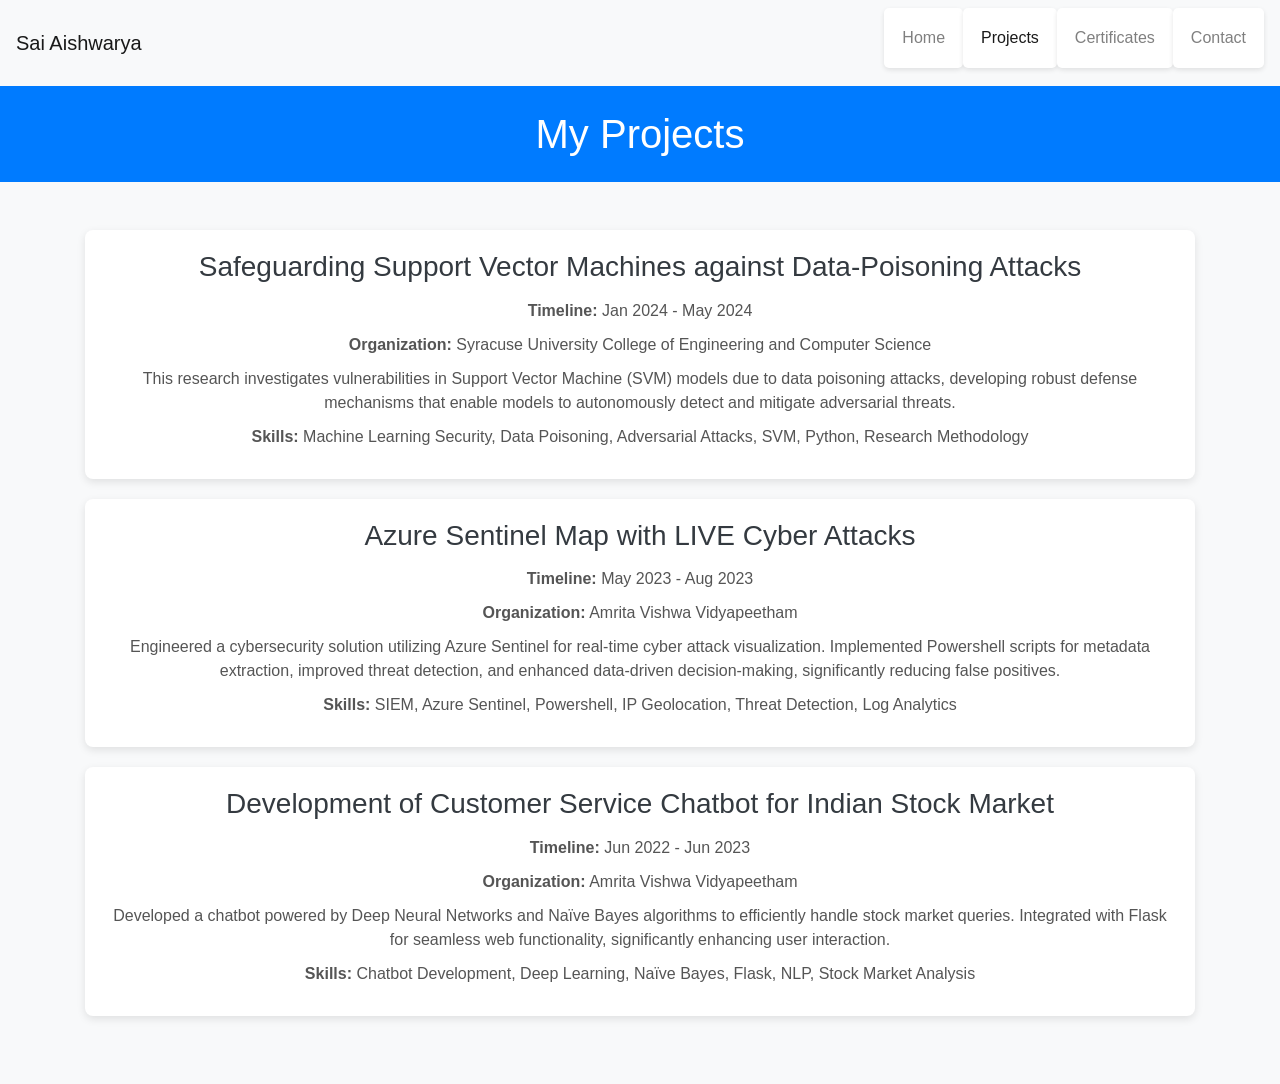
<file: projects.html>
<!DOCTYPE html>
<html lang="en">

<head>
  <meta charset="UTF-8">
  <meta name="viewport" content="width=device-width, initial-scale=1.0">
  <title>My Projects</title>
  <link rel="stylesheet" href="nav.css">
  <link rel="stylesheet" href="index.css">
  <link href="https://stackpath.bootstrapcdn.com/bootstrap/4.5.2/css/bootstrap.min.css" rel="stylesheet">
  <style>
    .project {
      background-color: #fff;
      padding: 20px;
      border-radius: 8px;
      box-shadow: 0 3px 8px rgba(0, 0, 0, 0.1);
      margin-bottom: 20px;
      max-width: 1200px;
      margin-left: auto;
      margin-right: auto;
      text-align: center;
    }

    .project h3 {
      color: #343a40;
      margin-bottom: 15px;
    }

    .project p {
      color: #555;
      margin-bottom: 10px;
    }

    body {
      background-color: #f8f9fa;
    }

    .navbar {
      margin-bottom: 0;
    }
  </style>
</head>

<body>
  <nav class="navbar navbar-expand-lg navbar-light bg-light">
    <a class="navbar-brand" href="#">Sai Aishwarya</a>
    <button class="navbar-toggler" type="button" data-toggle="collapse" data-target="#navbarNav"
      aria-controls="navbarNav" aria-expanded="false" aria-label="Toggle navigation">
      <span class="navbar-toggler-icon"></span>
    </button>
    <div class="collapse navbar-collapse" id="navbarNav">
      <ul class="navbar-nav ml-auto">
        <li class="nav-item">
          <a class="nav-link" href="index.html">Home</a>
        </li>
        <li class="nav-item active">
          <a class="nav-link" href="projects.html">Projects <span class="sr-only">(current)</span></a>
        </li>
        <li class="nav-item">
          <a class="nav-link" href="certificates.html">Certificates</a>
        </li>
        <li class="nav-item">
          <a class="nav-link" href="#">Contact</a>
        </li>
      </ul>
    </div>
  </nav>  

  <header class="text-center py-4 bg-primary text-white">
    <h1>My Projects</h1>
  </header>

  <div class="container my-5">

    <div class="project">
      <h3>Safeguarding Support Vector Machines against Data-Poisoning Attacks</h3>
      <p><strong>Timeline:</strong> Jan 2024 - May 2024</p>
      <p><strong>Organization:</strong> Syracuse University College of Engineering and Computer Science</p>
      <p>This research investigates vulnerabilities in Support Vector Machine (SVM) models due to data poisoning attacks, developing robust defense mechanisms that enable models to autonomously detect and mitigate adversarial threats.</p>
      <p><strong>Skills:</strong> Machine Learning Security, Data Poisoning, Adversarial Attacks, SVM, Python, Research Methodology</p>
    </div>

    <div class="project">
      <h3>Azure Sentinel Map with LIVE Cyber Attacks</h3>
      <p><strong>Timeline:</strong> May 2023 - Aug 2023</p>
      <p><strong>Organization:</strong> Amrita Vishwa Vidyapeetham</p>
      <p>Engineered a cybersecurity solution utilizing Azure Sentinel for real-time cyber attack visualization. Implemented Powershell scripts for metadata extraction, improved threat detection, and enhanced data-driven decision-making, significantly reducing false positives.</p>
      <p><strong>Skills:</strong> SIEM, Azure Sentinel, Powershell, IP Geolocation, Threat Detection, Log Analytics</p>
    </div>

    <div class="project">
      <h3>Development of Customer Service Chatbot for Indian Stock Market</h3>
      <p><strong>Timeline:</strong> Jun 2022 - Jun 2023</p>
      <p><strong>Organization:</strong> Amrita Vishwa Vidyapeetham</p>
      <p>Developed a chatbot powered by Deep Neural Networks and Naïve Bayes algorithms to efficiently handle stock market queries. Integrated with Flask for seamless web functionality, significantly enhancing user interaction.</p>
      <p><strong>Skills:</strong> Chatbot Development, Deep Learning, Naïve Bayes, Flask, NLP, Stock Market Analysis</p>
    </div>

  </div>

  <script src="https://code.jquery.com/jquery-3.5.1.slim.min.js"></script>
  <script src="https://cdn.jsdelivr.net/npm/@popperjs/core@2.9.2/dist/umd/popper.min.js"></script>
  <script src="https://stackpath.bootstrapcdn.com/bootstrap/4.5.2/js/bootstrap.min.js"></script>

</body>

</html>
</file>
<file: nav.css>
.navbar-toggler {
    border: none;
    outline: none;
  }

 .navbar li {
    margin-bottom: 10px;
    background-color: #fff;
    padding: 10px;
    border-radius: 5px;
    box-shadow: 0 2px 5px rgba(0, 0, 0, 0.1);
}

.navbar
{
  width: 100vw;
}
.navbar h1 {
  color: #333;
  text-align: center;
}
</file>
<file: index.css>
html{
  scroll-behavior: smooth;
  scrollbar-width: none;
}

body {
  font-family: 'Segoe UI', Tahoma, Geneva, Verdana, sans-serif;
  margin: 0;
  padding: 0;
  background-color: #f4f4f4;
  color: #333;
  display: flex;
  flex-wrap: wrap;
  margin: 2vh;
}
header {
  display: grid;
  text-align: center;
  align-items: baseline;
  padding: 4vw 0;
  background-color: #007bff; /* Override */
  color: #fff; /* Override */
  width: 100vw;
  height: min-content;
  font-size: 1.5vw;
}

header h1 {
  margin: 0;
  animation: header 1s linear;
}

header h4 {
  animation: header2 1s linear;
}

@keyframes header {
  from {
    opacity: 0;
    transform: translateX(-15vw);
  }
  to {
    opacity: 1;
    transform: translateX(0);
  }
}

@keyframes header2 {
  from {
    opacity: 0;
    transform: translateX(20vw);
  }
  to {
    opacity: 1;
    transform: translateX(0);
  }
}

.subtitle {
  margin-top: 0.5vw;
  color: #ecf0f1; /* Override */
}

#scrolling-container {
  display: flex;
  align-items: center;
  justify-content: center;
  overflow: hidden;
  width: 100%;
  margin: 0 auto;
}

#image-container {
  display: flex;
  animation: scrollAnimation 20s linear infinite;
}

.scrolling-image {
  height: 15vh;
  margin: 0 5vh;
}

@keyframes scrollAnimation {
  0% {
    transform: translateX(100%);
  }
  100% {
    transform: translateX(-100%);
  }
}

.contact-info {
  margin-top: 2vw;
}

.contact-info a {
  color: #ecf0f1; /* Override */
  text-decoration: none;
  margin-right: 1.5vw;
}

.contact-info img {
  width: 20vw;
  height: 20vw;
}

section {
  width: calc(100% - 4vw);
  margin: 1vw auto;
  background-color: #fff;
  box-shadow: 0 0 1vw rgba(0, 0, 0, 0.2);
  padding: 2vw;
  opacity: 0;
  transform: translateY(2vw);
  transition: opacity 0.5s, transform 0.5s;
}

.scroll {
  display: grid;
  width: 100%;
  padding: 2vw 0 2vw 0;
}

.social img {
  display: inline-flex;
  justify-content: center;
  align-items: center;
  margin-top: 1vw;
  width: 15vw;
}

.TS img {
  max-width: 100px;
}

.fade-in h2 {
  color: #3498db;
}

ul {
  list-style: none;
  padding: 0;
}

li {
  margin-bottom: 1vw;
}

.job-experience {
  width: 100%;
}

.job-experience h3 {
  color: #3498db;
  margin-bottom: 0.5vw;
}

.pricing {
  display: flex;
  width: 90vw;
  align-items: center;
  justify-content: center;
}

.pricing table {
  text-align: start;
  size: x-large;
}

.pricing ul {
  display: flex;
  flex-wrap: wrap;
}

.pricing li {
  margin-right: 1vw;
  margin-bottom: 1vw;
}

.strengths {
  margin-top: 2vw;
}

.strengths ul {
  columns: 2;
  column-gap: 2.5vw;
}

.strengths li {
  margin-bottom: 0.5vw;
}

.strengths h3 {
  color: #3498db;
  margin-bottom: 1vw;
}

/* Animation */
.fade-in {
  animation: fadeIn 1s forwards;
}

@keyframes fadeIn {
  from {
    opacity: 0;
    transform: translateY(2vw);
  }
  to {
    opacity: 1;
    transform: translateY(0);
  }
}

/* Media Query for Mobile */
@media only screen and (max-width: 768px) {
  header {
    font-size: 4vw;
  }
  .social img {
    width: 30vw;
  }
  section {
    width: 90vw;
  }
  .scrolling-image {
    height: 10vh;
    margin: 0 2vw;
  }
  #scrolling-container {
    overflow-x: auto;
  }
  #image-container {
    flex-wrap: nowrap;
  }
  .contact-info img {
    width: 16vw;
    height: 16vw;
  }
}

.dash {
  display: flex;
  justify-content: space-around;
  align-items: center;
}

.speedometer {
  text-align: center;
}

.number {
  font-size: 24px;
  font-weight: bold;
}

.text {
  font-size: 16px;
  margin-top: 5px;
}

.card {
  margin-bottom: 20px;
}

.card-title {
  color: #3498db;
}

.card-body {
  background-color: #fff;
}

.btn-primary {
  background-color: #3498db;
  border-color: #3498db;
}

.btn-primary:hover {
  background-color: #2980b9;
  border-color: #2980b9;
}

.contact-info p {
  margin: 0;
}

.content-container {
  display: flex;
  flex-wrap: wrap;
  justify-content: center;
}

.list-group {
  list-style-type: none;
  padding: 0;
}

.list-group-item {
  background-color: #f8f9fa;
  /* border:  */
}
</file>
